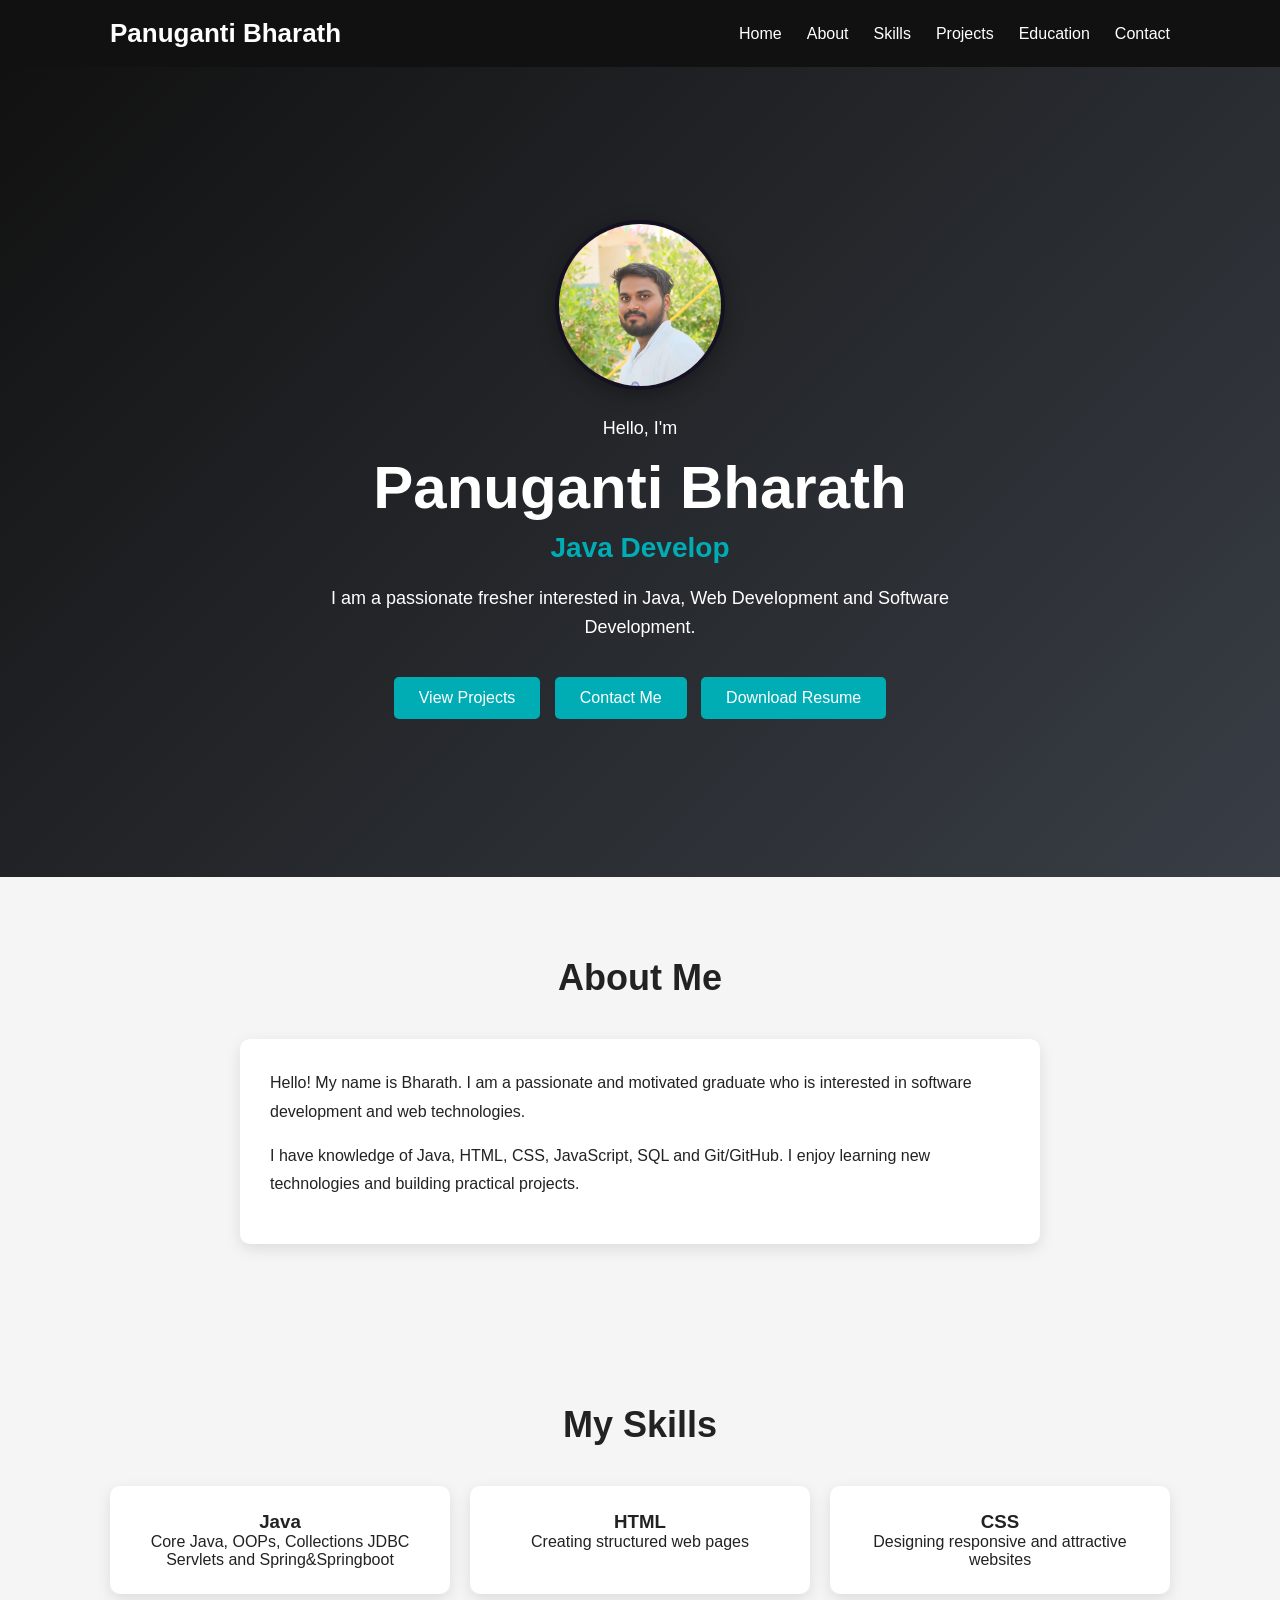
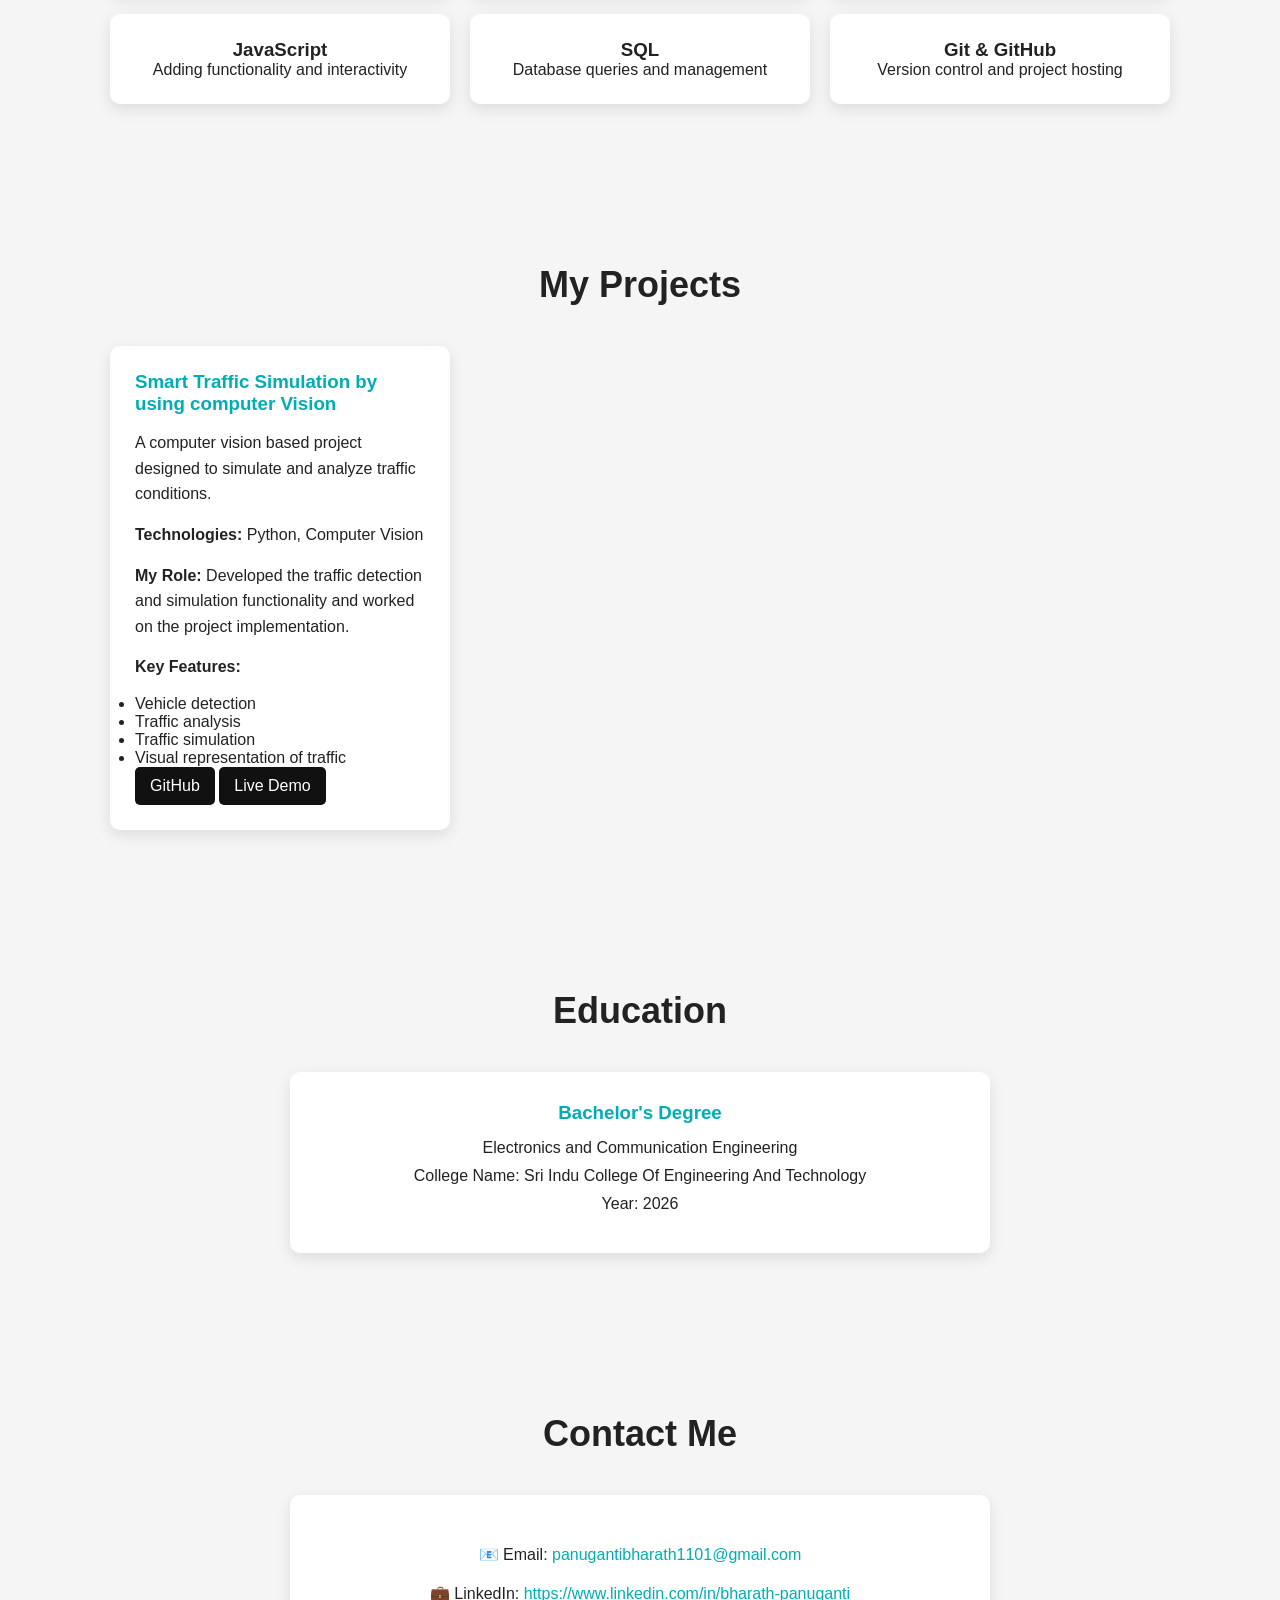
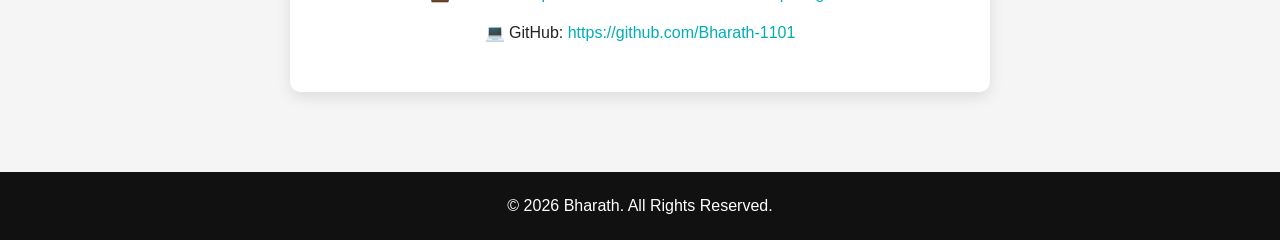
<file: Portfalio/index.html>
<!DOCTYPE html>
<html lang="en">

<head>
    <meta charset="UTF-8">
    <meta name="viewport" content="width=device-width, initial-scale=1.0">

    <title> Panuganti Bharath | Portfolio</title>

    <link rel="stylesheet" href="style.css">
</head>

<body>

    <!-- Navigation Bar -->
    <header>
        <nav class="navbar">

            <h2 class="logo">Panuganti Bharath</h2>

            <ul class="nav-links">
                <li><a href="#home">Home</a></li>
                <li><a href="#about">About</a></li>
                <li><a href="#skills">Skills</a></li>
                <li><a href="#projects">Projects</a></li>
                <li><a href="#education">Education</a></li>
                <li><a href="#contact">Contact</a></li>
            </ul>

        </nav>
    </header>


    <!-- Home Section -->
    <section id="home" class="home">

        <div class="home-content">
            <img src="image/BHARATH DP.jpeg"
         alt="Bharath Profile Photo"
         class="profile-photo">

            <p class="hello">Hello, I'm</p>

            <h1>Panuganti Bharath</h1>

            <h2><span id="typing-text"></span></h2>

            <p>
                I am a passionate fresher interested in Java,
                Web Development and Software Development.
            </p>

            <div class="buttons">
                <a href="#projects" class="btn">View Projects</a>

                <a href="#contact" class="btn btn-outline">
                    Contact Me
                </a>
                <a href="JAVA-NEW.pdf" class="btn" download>
    Download Resume
</a>
            </div>

        </div>

    </section>


    <!-- About Section -->
    <section id="about" class="section">

        <h2 class="section-title">About Me</h2>

        <div class="about-content">

            <p>
                Hello! My name is Bharath. I am a passionate and
                motivated graduate who is interested in software
                development and web technologies.
            </p>

            <p>
                I have knowledge of Java, HTML, CSS, JavaScript,
                SQL and Git/GitHub. I enjoy learning new technologies
                and building practical projects.
            </p>

        </div>

    </section>


    <!-- Skills Section -->
    <section id="skills" class="section">

        <h2 class="section-title">My Skills</h2>

        <div class="skills-container">

            <div class="skill-card">
                <h3>Java</h3>
                <p>Core Java, OOPs, Collections JDBC Servlets and Spring&Springboot</p>
            </div>

            <div class="skill-card">
                <h3>HTML</h3>
                <p>Creating structured web pages</p>
            </div>

            <div class="skill-card">
                <h3>CSS</h3>
                <p>Designing responsive and attractive websites</p>
            </div>

            <div class="skill-card">
                <h3>JavaScript</h3>
                <p>Adding functionality and interactivity</p>
            </div>

            <div class="skill-card">
                <h3>SQL</h3>
                <p>Database queries and management</p>
            </div>

            <div class="skill-card">
                <h3>Git & GitHub</h3>
                <p>Version control and project hosting</p>
            </div>

        </div>

    </section>


    <!-- Projects Section -->
    <section id="projects" class="section">

        <h2 class="section-title">My Projects</h2>

        <div class="projects-container">

            <div class="project-card">

                <h3>Smart Traffic Simulation by using computer Vision</h3>

                <p>
                    A computer vision based project designed
                    to simulate and analyze traffic conditions.
                </p>

                <p>
                    <strong>Technologies:</strong>
                    Python, Computer Vision
                </p>
                <p>
        <strong>My Role:</strong>
        Developed the traffic detection and simulation
        functionality and worked on the project implementation.
    </p>

    <p>
        <strong>Key Features:</strong>
    </p>

    <ul>
        <li>Vehicle detection</li>
        <li>Traffic analysis</li>
        <li>Traffic simulation</li>
        <li>Visual representation of traffic</li>
    </ul>

    <div class="project-links">

        <a href="#" class="project-btn">
            GitHub
        </a>

        <a href="#" class="project-btn">
            Live Demo
        </a>

    </div>
    

</div>

               

            </div>

    </section>


    <!-- Education Section -->
    <section id="education" class="section">

        <h2 class="section-title">Education</h2>

        <div class="education-card">

            <h3>Bachelor's Degree</h3>

            <p>
                Electronics and Communication Engineering
            </p>

            <p>
                College Name: Sri Indu College Of Engineering And Technology
            </p>

            <p>
                Year: 2026
            </p>

        </div>

    </section>


    <!-- Contact Section -->
    <section id="contact" class="section">

        <h2 class="section-title">Contact Me</h2>

        <div class="contact-container">

            <p>
                📧 Email:
                <a href="panugantibharath1101@gmail.com">
                    panugantibharath1101@gmail.com
                </a>
            </p>

            <p>
                💼 LinkedIn:
                <a href="#" target="_blank">
                    https://www.linkedin.com/in/bharath-panuganti
                </a>
            </p>

            <p>
                💻 GitHub:
                <a href="#" target="_blank">
                    https://github.com/Bharath-1101
                </a>
            </p>

        </div>

    </section>


    <!-- Footer -->
    <footer>

        <p>
            © 2026 Bharath. All Rights Reserved.
        </p>

    </footer>


    <script src="script.js"></script>

</body>

</html>
</file>
<file: Portfalio/style.css>
/* General Settings */

* {
    margin: 0;
    padding: 0;
    box-sizing: border-box;
    scroll-behavior: smooth;
}

body {
    font-family: Arial, sans-serif;
    background-color: #f5f5f5;
    color: #222;
}


/* Navigation Bar */

header {
    background-color: #111;
    position: sticky;
    top: 0;
    z-index: 1000;
}

.navbar {
    max-width: 1100px;
    margin: auto;
    padding: 18px 20px;

    display: flex;
    justify-content: space-between;
    align-items: center;
}

.logo {
    color: white;
    font-size: 26px;
}

.nav-links {
    display: flex;
    list-style: none;
    gap: 25px;
}

.nav-links a {
    color: white;
    text-decoration: none;
    font-size: 16px;
}

.nav-links a:hover {
    color: #00adb5;
}


/* Home */

.home {
    min-height: 90vh;

    display: flex;
    justify-content: center;
    align-items: center;

    text-align: center;

    background: linear-gradient(
        135deg,
        #111,
        #393e46
    );

    color: white;
}

.home-content {
    max-width: 700px;
    padding: 20px;
    .profile-photo {
    width: 170px;
    height: 170px;
        animation: fadeIn 1.5s ease;


    object-fit: cover;

    border-radius: 50%;

    border: 4px solid #0f0820ad;

    margin-bottom: 20px;
     box-shadow: 0 5px 20px rgba(0, 0, 0, 0.3);
}
}

.hello {
    font-size: 20px;
    margin-bottom: 10px;
}

.home h1 {
    font-size: 60px;
    margin-bottom: 10px;
}

.home h2 {
    font-size: 28px;
    color: #00adb5;
    margin-bottom: 20px;
}

.home p {
    font-size: 18px;
    line-height: 1.6;
}


/* Buttons */

.buttons {
    margin-top: 30px;
}

.btn {
    display: inline-block;

    padding: 12px 25px;
    margin: 5px;

    background-color: #00adb5;
    color: white;

    text-decoration: none;

    border-radius: 5px;
     transition: 0.3s;
}

.btn:hover {
    background-color: #008b92;
     transform: translateY(-3px);
}
}

.btn-outline {
    background-color: transparent;
    border: 2px solid #00adb5;
}


/* Common Section */

.section {
    max-width: 1100px;
    margin: auto;
    padding: 80px 20px;
}

.section-title {
    text-align: center;
    font-size: 36px;
    margin-bottom: 40px;
    position: relative;
    .section-title::after {
    content: "";

    display: block;

    width: 60px;
    height: 4px;

    background-color: #00adb5;

    margin: 10px auto 0;
}
}


/* About */

.about-content {
    max-width: 800px;
    margin: auto;

    background-color: white;

    padding: 30px;

    border-radius: 10px;

    box-shadow: 0 5px 15px rgba(0, 0, 0, 0.1);
}

.about-content p {
    line-height: 1.8;
    margin-bottom: 15px;
}


/* Skills */

.skills-container {
    display: grid;

    grid-template-columns:
        repeat(3, 1fr);

    gap: 20px;
}

.skill-card {
    background-color: white;

    padding: 25px;

    text-align: center;

    border-radius: 10px;

    box-shadow:
        0 5px 15px rgba(0, 0, 0, 0.1);
         transition: 0.3s;
         .skill-card:hover {
    transform: translateY(-8px);
}
}
}

.skill-card h3 {
    margin-bottom: 10px;
    color: #00adb5;
}


/* Projects */

.projects-container {
    display: grid;

    grid-template-columns:
        repeat(3, 1fr);

    gap: 20px;
}

.project-card {
    background-color: white;

    padding: 25px;

    border-radius: 10px;

    box-shadow:
        0 5px 15px rgba(0, 0, 0, 0.1);
        transition: 0.3s;
        .project-card:hover {
    transform: translateY(-8px);
}
}

.project-card h3 {
    color: #00adb5;
    margin-bottom: 15px;
}

.project-card p {
    line-height: 1.6;
    margin-bottom: 15px;
}

.project-btn {
    display: inline-block;

    padding: 10px 15px;

    background-color: #111;

    color: white;

    text-decoration: none;

    border-radius: 5px;
}

.project-btn:hover {
    background-color: #00adb5;
}


/* Education */

.education-card {
    max-width: 700px;

    margin: auto;

    background-color: white;

    padding: 30px;

    border-radius: 10px;

    box-shadow:
        0 5px 15px rgba(0, 0, 0, 0.1);

    text-align: center;
}

.education-card h3 {
    color: #00adb5;

    margin-bottom: 15px;
}

.education-card p {
    margin-bottom: 10px;
}


/* Contact */

.contact-container {
    max-width: 700px;

    margin: auto;

    background-color: white;

    padding: 30px;

    border-radius: 10px;

    text-align: center;

    box-shadow:
        0 5px 15px rgba(0, 0, 0, 0.1);
}

.contact-container p {
    margin: 20px 0;
}

.contact-container a {
    color: #00adb5;
    text-decoration: none;
}


/* Footer */

footer {
    background-color: #111;

    color: white;

    text-align: center;

    padding: 25px;
}


/* Mobile Responsive */

@media (max-width: 768px) {

    .navbar {
        flex-direction: column;
        gap: 15px;
    }

    .nav-links {
        flex-wrap: wrap;
        justify-content: center;
        gap: 15px;
    }

    .home h1 {
        font-size: 45px;
    }

    .home h2 {
        font-size: 22px;
    }

    .skills-container,
    .projects-container {
        grid-template-columns: 1fr;
    }

}
@keyframes fadeIn {
    from {
        opacity: 0;
        transform: translateY(30px);
    }

    to {
        opacity: 1;
        transform: translateY(0);
    }
}
</file>
